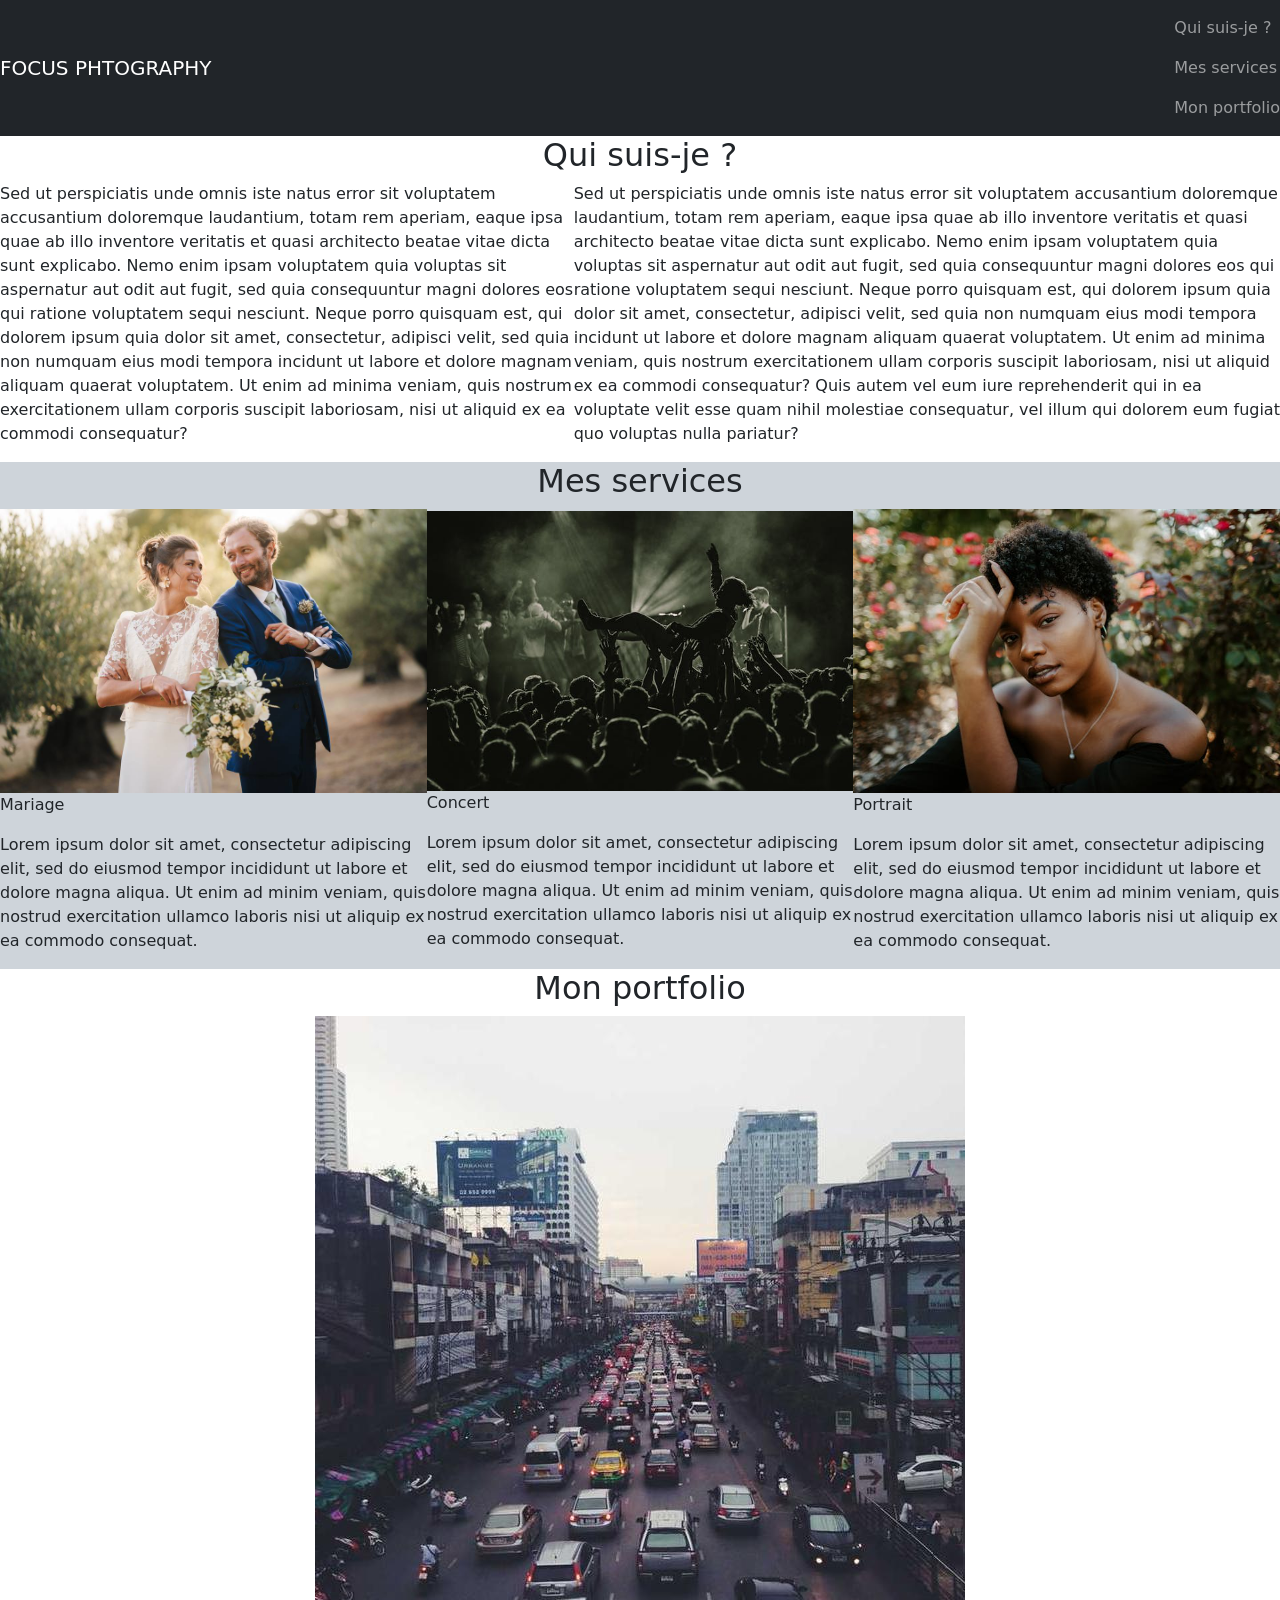
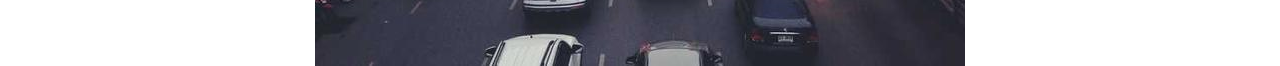
<file: bootstrap/index.html>
<!DOCTYPE html>
<html lang="fr">
  <head>
    <meta charset="utf-8">
    <meta name="viewport" content="width=device-width, initial-scale=1">
    <title>Focus Photography</title>
    <link href="https://cdn.jsdelivr.net/npm/bootstrap@5.3.8/dist/css/bootstrap.min.css" rel="stylesheet" integrity="sha384-sRIl4kxILFvY47J16cr9ZwB07vP4J8+LH7qKQnuqkuIAvNWLzeN8tE5YBujZqJLB" crossorigin="anonymous">
  </head>
  <body>
    <nav class="navbar navbar-dark bg-dark justify-content-between">
        <a class="navbar-brand" href="#">FOCUS PHTOGRAPHY</a>
        <div class="navbar-nav mr-auto">
            <a class="nav-link" href="#qui_suis_je_anchor">Qui suis-je ?</a>
            <a class="nav-link" href="#mes_services_anchor">Mes services</a>
            <a class="nav-link" href="#mon_portfolio_anchor">Mon portfolio</a>
        </div>
    </nav>
    
    <div id="qui_suis_je_anchor" class="d-flex flex-column align-items-center">
        <h2>Qui suis-je ?</h2>
        <div class="d-flex align-items-center">
            <p>Sed ut perspiciatis unde omnis iste natus error sit voluptatem accusantium doloremque laudantium, 
                totam rem aperiam, eaque ipsa quae ab illo inventore veritatis et quasi architecto beatae vitae dicta 
                sunt explicabo. Nemo enim ipsam voluptatem quia voluptas sit aspernatur aut odit aut fugit, 
                sed quia consequuntur magni dolores eos qui ratione voluptatem sequi nesciunt. Neque porro quisquam est, 
                qui dolorem ipsum quia dolor sit amet, consectetur, adipisci velit, sed quia non numquam eius modi tempora 
                incidunt ut labore et dolore magnam aliquam quaerat voluptatem. Ut enim ad minima veniam, 
                quis nostrum exercitationem ullam corporis suscipit laboriosam, nisi ut aliquid ex ea commodi consequatur?</p>
            <p>Sed ut perspiciatis unde omnis iste natus error sit voluptatem accusantium doloremque laudantium, 
                totam rem aperiam, eaque ipsa quae ab illo inventore veritatis et quasi architecto beatae vitae dicta sunt 
                explicabo. Nemo enim ipsam voluptatem quia voluptas sit aspernatur aut odit aut fugit, 
                sed quia consequuntur magni dolores eos qui ratione voluptatem sequi nesciunt. Neque porro quisquam est, 
                qui dolorem ipsum quia dolor sit amet, consectetur, adipisci velit, sed quia non numquam eius modi tempora 
                incidunt ut labore et dolore magnam aliquam quaerat voluptatem. Ut enim ad minima veniam, 
                quis nostrum exercitationem ullam corporis suscipit laboriosam, nisi ut aliquid ex ea commodi consequatur? 
                Quis autem vel eum iure reprehenderit qui in ea voluptate velit esse quam nihil molestiae consequatur, 
                vel illum qui dolorem eum fugiat quo voluptas nulla pariatur?</p>
        </div>
    </div>
    
    <div id="mes_services_anchor" class="bg-dark-subtle d-flex flex-column align-items-center">
        <h2>Mes services</h2>
        <div class="d-flex align-items-center">
            <div>
                <img src="images/milena-florent-3-71_3_219161-169718447697322.jpeg" alt="" class="img-fluid">
                <p>Mariage</p>
                <p>Lorem ipsum dolor sit amet, consectetur adipiscing elit, sed do eiusmod tempor incididunt ut labore et 
                    dolore magna aliqua. Ut enim ad minim veniam, quis nostrud exercitation ullamco laboris nisi ut aliquip 
                    ex ea commodo consequat.</p>
            </div>
            <div>
                <img src="images/concert-rock.jpg" alt="" class="img-fluid">
                <p>Concert</p>
                <p>Lorem ipsum dolor sit amet, consectetur adipiscing elit, sed do eiusmod tempor incididunt ut labore et 
                    dolore magna aliqua. Ut enim ad minim veniam, quis nostrud exercitation ullamco laboris nisi ut aliquip 
                    ex ea commodo consequat.</p>
            </div>
            <div>
                <img src="images/pexels-leah-newhouse-50725-5091121.jpg" alt="" class="img-fluid">
                <p>Portrait</p>
                <p>Lorem ipsum dolor sit amet, consectetur adipiscing elit, sed do eiusmod tempor incididunt ut labore et 
                    dolore magna aliqua. Ut enim ad minim veniam, quis nostrud exercitation ullamco laboris nisi ut aliquip 
                    ex ea commodo consequat.</p>
            </div>
        </div>
    </div>
    
    <div id="mon_portfolio_anchor" class="d-flex flex-column align-items-center">
        <h2>Mon portfolio</h2>
        <img src="images/portfolio-1-650x650.jpg" alt="" class="img-fluid">
    </div>

    <footer class="bg-dark"></footer>

    <script src="https://cdn.jsdelivr.net/npm/bootstrap@5.3.8/dist/js/bootstrap.bundle.min.js" integrity="sha384-FKyoEForCGlyvwx9Hj09JcYn3nv7wiPVlz7YYwJrWVcXK/BmnVDxM+D2scQbITxI" crossorigin="anonymous"></script>
  </body>
</html>
</file>
